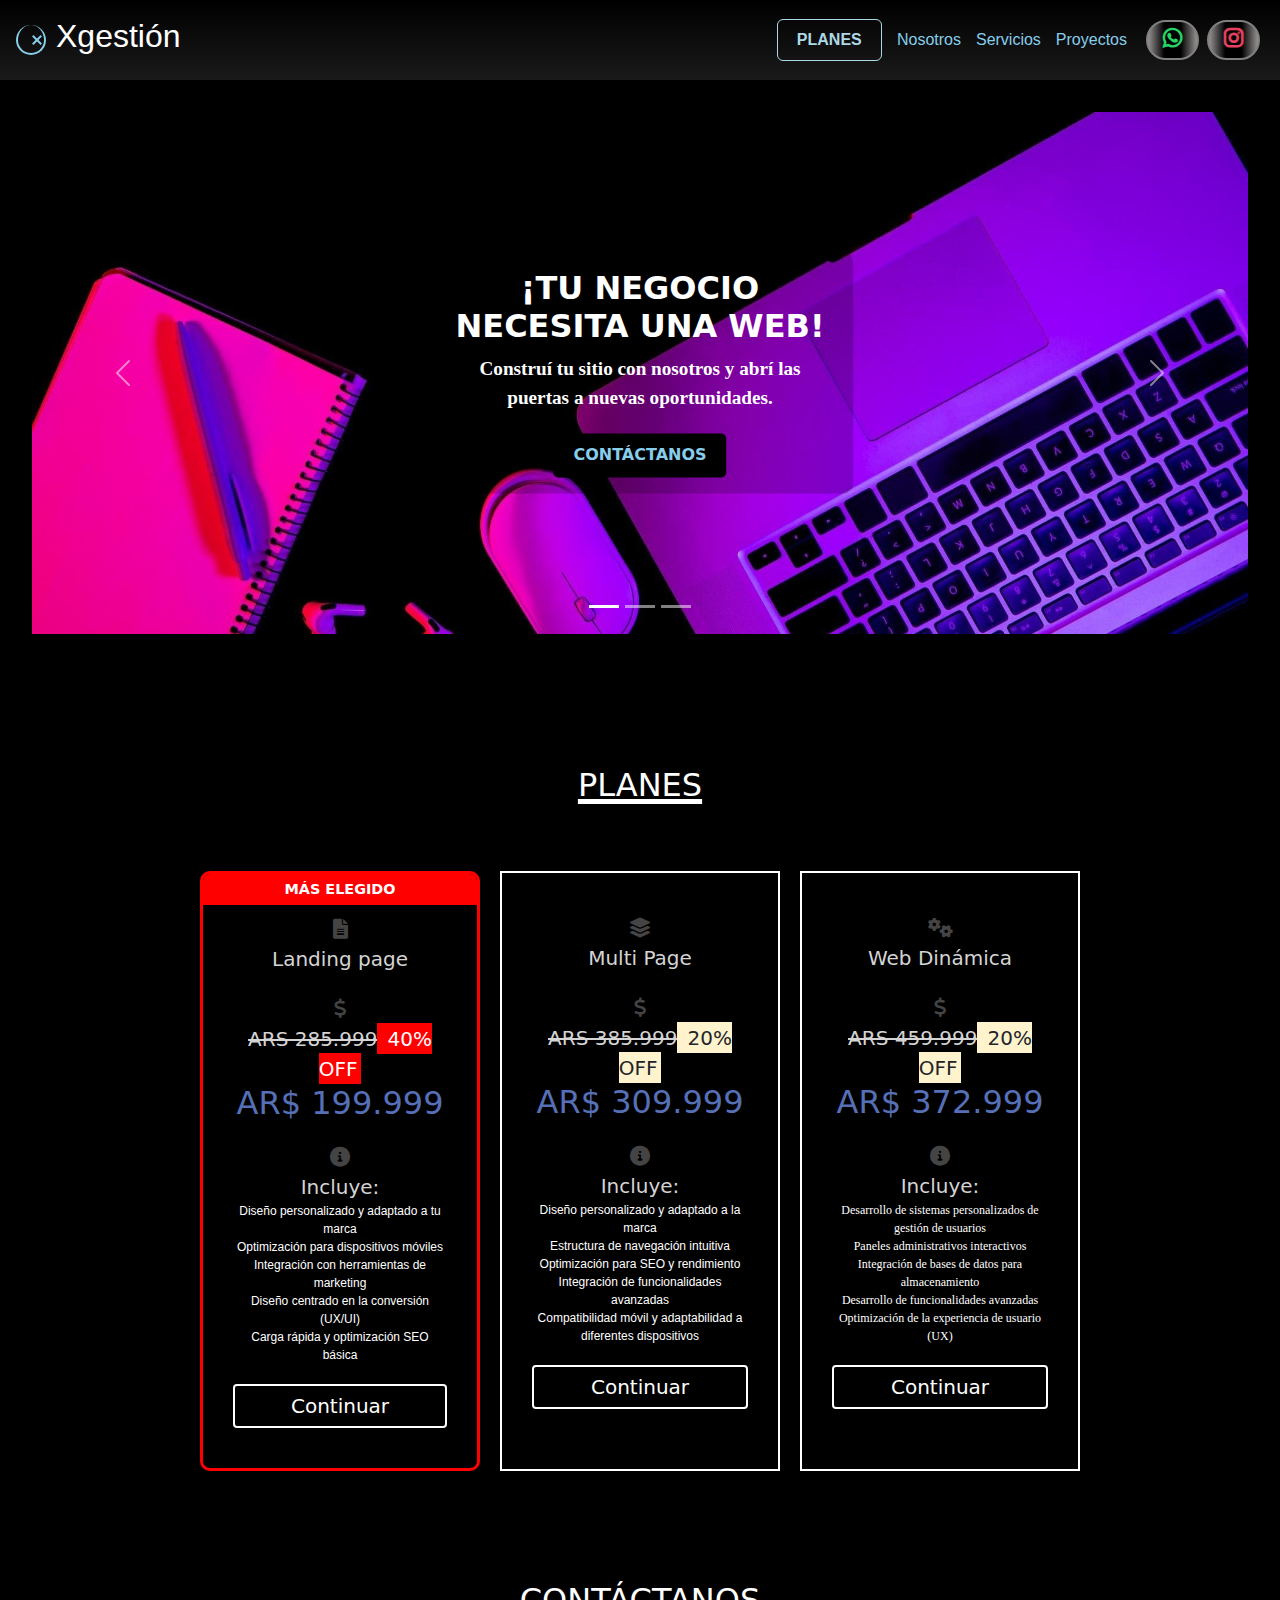
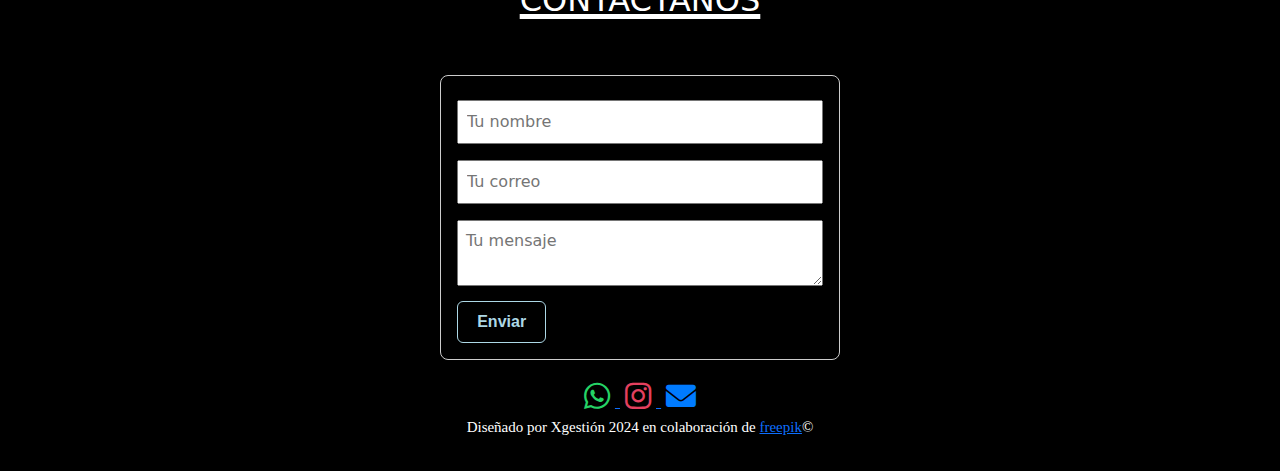
<file: index.html>
<!DOCTYPE html>
<html lang="es">

<head>
    <link rel="icon" type="image/svg+xml"
        href="data:image/svg+xml,<svg xmlns=%22http://www.w3.org/2000/svg%22 width=%22256%22 height=%22256%22 viewBox=%220 0 100 100%22><rect width=%22100%22 height=%22100%22 rx=%2220%22 fill=%22%23000000%22></rect><path fill=%22%237b7bf1%22 d=%22M15.57 19.79L27.03 42.94L38.40 19.79L47.32 19.79L31.59 49.75L47.66 80.21L38.65 80.21L27.03 56.64L15.36 80.21L6.36 80.21L22.50 49.75L6.69 19.79L15.57 19.79ZM93.64 50.12L93.64 72.70L92.31 74.36Q86.59 81.04 75.55 81.04L75.55 81.04Q65.75 81.04 60.17 74.55Q54.59 68.05 54.46 56.18L54.46 56.18L54.46 44.31Q54.46 31.61 59.55 25.28Q64.63 18.96 74.76 18.96L74.76 18.96Q83.39 18.96 88.27 23.77Q93.14 28.58 93.64 37.51L93.64 37.51L86.05 37.51Q85.59 31.86 82.91 28.69Q80.24 25.51 74.80 25.51L74.80 25.51Q68.28 25.51 65.25 29.77Q62.22 34.02 62.10 43.36L62.10 43.36L62.10 55.69Q62.10 64.82 65.58 69.69Q69.07 74.57 75.59 74.57L75.59 74.57Q81.73 74.57 84.93 71.58L84.93 71.58L86.05 70.54L86.05 56.60L75.01 56.60L75.01 50.12L93.64 50.12Z%22></path></svg>" />
    <meta charset="UTF-8">
    <meta name="viewport" content="width=device-width, initial-scale=1.0">
    <!--favicon /ícono que puede ir al lado del título en la pestaña-->
    <link rel="icon" type="image/x-icon" href="#">
    <title>Xgestión - Programadores y Expertos en Sistemas de Gestión</title>
    <link rel="stylesheet" href="https://cdn.jsdelivr.net/npm/bootstrap@5.3.2/dist/css/bootstrap.min.css">
    <link rel="stylesheet" href="https://cdn.jsdelivr.net/npm/bootstrap-icons/font/bootstrap-icons.css">

    <link rel="stylesheet" href="css/styles.css">
    <!-- Otros enlaces y configuraciones -->
    <link rel="stylesheet" href="https://cdnjs.cloudflare.com/ajax/libs/font-awesome/6.0.0-beta3/css/all.min.css">


    <!--lINK DEL SERVICIO DE EMAILJS QUE PERMITE ENVIAR EMAILS SIN NODEJS-->
    <script src="https://cdn.emailjs.com/dist/email.min.js"></script>
    <script>
        (function () {
            emailjs.init("lvYbcWVZ5HX3YVOI_"); // Reemplaza con tu User ID de EmailJS
        })();
    </script>


</head>

<body>

    <div class="wrapper">

        <header>
            <div class="logo">
                <span class="balance-icon"></span>
                <h1>Xgestión</h1>
            </div>

            <nav>
                <!-- Ícono de Menú -->
                <button class="menu-toggle" onclick="toggleMenu()">
                    <i class="bi bi-list"></i>
                </button>

                <!-- Lista de Enlaces -->
                <ul id="nav-links">
                    <a href="#exposiciones"> <button id="plan-bton" class="bton">PLANES</button></a>
                    
                    <li><a href="html/nosotros.html" target="_blank">Nosotros</a></li>
                    <li><a href="html/servicios.html" target="_blank">Servicios</a></li>
                    <li><a href="html/proyectos.html" target="_blank">Proyectos</a></li>


                    <li class="social">
                        <a href="https://api.whatsapp.com/send/?phone=5491127393676&text=Hola%2C+Equigesti%C3%B3n%21+Quisiera+obtener+m%C3%A1s+informaci%C3%B3n+sobre+sus+planes+y+servicios.&type=phone_number&app_absent=0" target="_blank">
                            <i class="fab fa-whatsapp" style="color: #25D366;"></i>
                        </a>
                        <a href="https://www.instagram.com/xgestion/" target="_blank">
                            <i class="fa-brands fa-instagram" style="color: #E4405F;"></i>
                        </a>
                    </li>

                </ul>

            </nav>
          

        </header>


        <main>

            <section>


                <!-- INICIO DEL CARRUSEL -->
                <div id="carouselExampleIndicators" class="carousel slide" data-bs-ride="carousel">

                    <!-- Indicadores (los puntitos) -->
                    <div class="carousel-indicators">
                        <button type="button" data-bs-target="#carouselExampleIndicators" data-bs-slide-to="0"
                            class="active" aria-current="true" aria-label="Slide 1"></button>
                        <button type="button" data-bs-target="#carouselExampleIndicators" data-bs-slide-to="1"
                            aria-label="Slide 2"></button>
                        <button type="button" data-bs-target="#carouselExampleIndicators" data-bs-slide-to="2"
                            aria-label="Slide 3"></button>
                    </div>

                    <!-- Slides -->
                    <div class="carousel-inner">

                        <div class="carousel-item active">
                            <img src="./img/Progra1.jpeg" class="d-block w-100" alt="Imagen 1">
                            <div class="carousel-caption d-flex flex-column align-items-center justify-content-center">
                                <h2>¡TU NEGOCIO NECESITA UNA WEB!</h2>
                                <p align="center" class="texto-carrusel">Construí tu sitio con nosotros y abrí las puertas a nuevas oportunidades.</p>
                                
                                <a href="#contact-form" class="btn btn-primary">Contáctanos</a>
                            </div>
                        </div>

                        <div class="carousel-item">
                            <img src="./img/Progra1.jpeg" class="d-block w-100" alt="Imagen 2">
                            <div class="carousel-caption d-flex flex-column align-items-center justify-content-center">
                                <h2>POTENCIA LA IMAGEN DE TU EMPRESA-MARCA</h2>
                                <p align="center" class="texto-carrusel">Obtené diseños WEB 100% personalizados y profesionales, ¡destaca del resto!</p>
                                <a href="#contact-form" class="btn btn-success">Contáctanos</a>
                            </div>
                        </div>

                        <div class="carousel-item">
                            <img src="./img/Progra1.jpeg" class="d-block w-100" alt="Imagen 3">
                            <div class="carousel-caption d-flex flex-column align-items-center justify-content-center">
                                <h2>TRANSFORMÁ TU PRESENCIA ONLINE</h2>
                                <p align="center" class="texto-carrusel">Empezá a impulsar tu éxito digital ahora.</p>

                                <a href="#contact-form" class="btn btn-warning">Contáctanos</a>
                            </div>
                        </div>

                    </div>

                    <!-- Botones de navegación -->
                    <button class="carousel-control-prev" type="button" data-bs-target="#carouselExampleIndicators"
                        data-bs-slide="prev">
                        <span class="carousel-control-prev-icon" aria-hidden="true"></span>
                        <span class="visually-hidden">Anterior</span>
                    </button>
                    <button class="carousel-control-next" type="button" data-bs-target="#carouselExampleIndicators"
                        data-bs-slide="next">
                        <span class="carousel-control-next-icon" aria-hidden="true"></span>
                        <span class="visually-hidden">Siguiente</span>
                    </button>

                </div>
                <!-- FIN DEL CARRUSEL -->


            </section>

        </main>



        <!-- sección PLANES -->
        <section id="exposiciones">
            <h2 class="titulo-seccion text-white">PLANES</h2>
            <br><br>
            <div class="contenido">
                <div class="fila">
                    <div class="col" id="landing-page">
                        <div class="etiqueta-top">MÁS ELEGIDO</div>
                        <div class="info">
                            <i class="fa-solid fa-file-alt"></i>
                            <span>Landing page</span>
                        </div>
                        <div class="info">
                            <i class="fa-solid fa-dollar-sign"></i>
                            <span><del>ARS 285.999</del><mark style="background-color: red; color:white;"> 40% OFF</mark></span>
                            <h2 class="color-precio">AR$ 199.999</h2>
                        </div>
                        <div class="info">
                            <i class="fa-solid fa-info-circle"></i>
                            <span>Incluye:</span>
                            <p class="texto-incluye">Diseño personalizado y adaptado a tu marca<br>Optimización para
                                dispositivos móviles<br>Integración con herramientas de marketing<br>Diseño centrado en
                                la conversión (UX/UI)<br>Carga rápida y optimización SEO básica
                            </p>
                        </div>
                        <button data-bs-toggle="modal" data-bs-target="#staticBackdrop" >Continuar </button>

                    </div>
                    <div class="col">
                        <div class="info">
                            <i class="fa-solid fa-layer-group"></i>
                            <span>Multi Page</span>
                        </div>
                        <div class="info">
                            <i class="fa-solid fa-dollar-sign"></i>
                            <span><del>ARS 385.999</del><mark> 20% OFF</mark></span>
                            <h2 class="color-precio">AR$ 309.999</h2>
                        </div>
                        <div class="info">
                            <i class="fa-solid fa-info-circle"></i>
                            <span>Incluye:</span>
                            <p class="texto-incluye">Diseño personalizado y adaptado a la marca<br>Estructura de
                                navegación intuitiva<br>Optimización para SEO y rendimiento<br>Integración de
                                funcionalidades avanzadas<br>Compatibilidad móvil y adaptabilidad a diferentes
                                dispositivos </p>
                        </div>
                        <button data-bs-toggle="modal" data-bs-target="#staticBackdrop2">Continuar</button>
                    </div>
                    <div class="col">
                        <div class="info">
                            <i class="fa-solid fa-cogs"></i>
                            <span>Web Dinámica</span>
                        </div>
                        <div class="info">
                            <i class="fa-solid fa-dollar-sign"></i>
                            <span><del>ARS 459.999</del><mark> 20% OFF</mark></span>
                            <h2 class="color-precio">AR$ 372.999</h2>
                        </div>
                        <div class="info">
                            <i class="fa-solid fa-info-circle"></i>
                            <span>Incluye:</span>
                            <p>Desarrollo de sistemas personalizados de gestión de usuarios<br>Paneles administrativos
                                interactivos<br>Integración de bases de datos para almacenamiento<br>Desarrollo de
                                funcionalidades avanzadas<br>Optimización de la experiencia de usuario (UX)</p>
                        </div>
                        <button data-bs-toggle="modal" data-bs-target="#staticBackdrop3">Continuar</button>
                    </div>
                </div>
            </div>
        </section>

        <!-- Modal -->
        <div class="modal fade" id="staticBackdrop" data-bs-backdrop="static" data-bs-keyboard="false" tabindex="-1"
            aria-labelledby="staticBackdropLabel" aria-hidden="true">
            <div class="modal-dialog">
                <div class="modal-content">
                    <div class="modal-header">
                        <h1 class="modal-title fs-5" id="staticBackdropLabel">Landing page</h1>
                        <button type="button" class="btn-close" data-bs-dismiss="modal" aria-label="Close"></button>
                    </div>
                    <div class="modal-body">
                        Página web diseñada específicamente para convertir visitantes en clientes potenciales o ventas.
                        A diferencia de una página web tradicional, una landing page elimina distracciones y ofrece
                        información específica para motivar al usuario a completar la acción deseada.
                        Una landing page es una herramienta esencial para maximizar la eficacia de campañas de marketing
                        online y aumentar el retorno de inversión (ROI). <br>
                        <p class="aclaracion">
                            (*) "Ofrecemos la gestión del dominio y hosting, pero su costo no está incluido en el precio
                            del plan y varía según el proveedor elegido." <br> <br>
                            (*) "Mantenimiento mensual de $19.999 ARS (no está incluido al valor del plan)"
                        </p>
                    </div>
                    <div class="modal-footer">
                        <button type="button" class="btn btn-danger" data-bs-dismiss="modal">Cerrar</button>
                        <button type="button" class="btn btn-success"
                            onclick="window.open('https://walink.co/c5f409', '_blank')">Adqurir
                        </button>
                    </div>
                </div>
            </div>
        </div>

        <div class="modal fade" id="staticBackdrop2" data-bs-backdrop="static" data-bs-keyboard="false" tabindex="-1"
            aria-labelledby="staticBackdropLabel" aria-hidden="true">
            <div class="modal-dialog">
                <div class="modal-content">
                    <div class="modal-header">
                        <h1 class="modal-title fs-5" id="staticBackdropLabel">Web multi page</h1>
                        <button type="button" class="btn-close" data-bs-dismiss="modal" aria-label="Close"></button>
                    </div>
                    <div class="modal-body">
                        A diferencia de una landing page, que está enfocada en una sola acción o mensaje, una web
                        multipágina ofrece una experiencia más completa y estructurada, ideal para negocios o proyectos
                        que necesitan mostrar información detallada.
                        Ideal para empresas, tiendas online, blogs o cualquier proyecto que requiera mostrar contenido
                        extenso o complejo. Una web multipágina ayuda a construir una presencia digital sólida y
                        profesional.
                        <p class="aclaracion">
                            (*) "Ofrecemos la gestión del dominio y hosting, pero su costo no está incluido en el precio
                            del plan y varía según el proveedor elegido." <br> <br>
                            (*) "Mantenimiento mensual de $19.999 ARS (no está incluido al valor del plan)"
                        </p>

                    </div>
                    <div class="modal-footer">
                        <button type="button" class="btn btn-danger" data-bs-dismiss="modal">Cerrar</button>
                        <button type="button" class="btn btn-success"
                            onclick="window.open('https://walink.co/1fea50', '_blank')">Adqurir
                        </button>
                    </div>
                </div>
            </div>
        </div>
        <div class="modal fade" id="staticBackdrop3" data-bs-backdrop="static" data-bs-keyboard="false" tabindex="-1"
            aria-labelledby="staticBackdropLabel" aria-hidden="true">
            <div class="modal-dialog">
                <div class="modal-content">
                    <div class="modal-header">
                        <h1 class="modal-title fs-5" id="staticBackdropLabel">App Web</h1>
                        <button type="button" class="btn-close" data-bs-dismiss="modal" aria-label="Close"></button>
                    </div>
                    <div class="modal-body">
                        Combina la estructura tradicional de un sitio web multipágina con funcionalidades interactivas
                        propias de una aplicación. Esta combinación permite ofrecer una experiencia de usuario avanzada,
                        integrando contenido estático con procesos dinámicos y funcionalidades específicas.
                        Incorpora funciones avanzadas (sistemas de gestión de usuarios, paneles administrativos, etc.).
                        Permite el almacenamiento y recuperación de datos en tiempo real, como en una aplicación.
                        Ofrece lo mejor de ambos mundos: la amplitud informativa de un sitio web tradicional y la
                        interactividad avanzada de una aplicación.
                        <p class="aclaracion">
                            (*) "Ofrecemos la gestión del dominio y hosting, pero su costo no está incluido en el precio
                            del plan y varía según el proveedor elegido." <br> <br>
                            (*) "Mantenimiento mensual de $29.999 ARS (no está incluido al valor del plan)"
                        </p>
                    </div>
                    <div class="modal-footer">
                        <button type="button" class="btn btn-danger" data-bs-dismiss="modal">Cerrar</button>
                        <button type="button" class="btn btn-success"
                            onclick="window.open('https://walink.co/9e18d4', '_blank')">Adqurir
                        </button>
                    </div>
                </div>
            </div>
        </div>


        <h2 class="titulo-seccion text-white">CONTÁCTANOS</h2>
        <br><br>

        <form id="contact-form">
            <input type="text" name="name" placeholder="Tu nombre" required />
            <input type="email" name="email" placeholder="Tu correo" required />
            <textarea name="message" placeholder="Tu mensaje" required></textarea>
            <button type="submit" id="plan-bton" class="bton">Enviar</button>
           
        </form>




        <footer>
            <div class="iconos-redes">
                <!-- Ícono de WhatsApp -->
                <a href="https://api.whatsapp.com/send/?phone=5491127393676&text=Hola%2C+Equigesti%C3%B3n%21+Quisiera+obtener+m%C3%A1s+informaci%C3%B3n+sobre+sus+planes+y+servicios.&type=phone_number&app_absent=0"
                    target="_blank">
                    <i class="fab fa-whatsapp" style="font-size: 30px; color: #25D366;margin:5px;"></i>
                </a>

                <!-- Ícono de Instagram -->
                <a href="https://www.instagram.com/xgestion/" target="_blank">
                    <i class="fab fa-instagram" style="font-size: 30px; color: #E4405F; margin:5px;"></i>
                </a>

                <!-- Ícono de Email -->
                <a href="mailto:xgestionprogramacion@gmail.com">
                    <i class="fas fa-envelope" style="font-size: 30px; color: #007BFF;margin:5px;"></i>
                </a>
            </div>
            <p class="derechos-de-autor">Diseñado por Xgestión 2024 en colaboración de <a
                    href="https://www.freepik.es/">freepik</a>&#169;</p>
        </footer>
    </div>


    <script src="	https://cdn.jsdelivr.net/npm/bootstrap@5.3.2/dist/js/bootstrap.bundle.min.js"></script>
    <script src="js/scripts.js"></script>
</body>

</html>
</file>
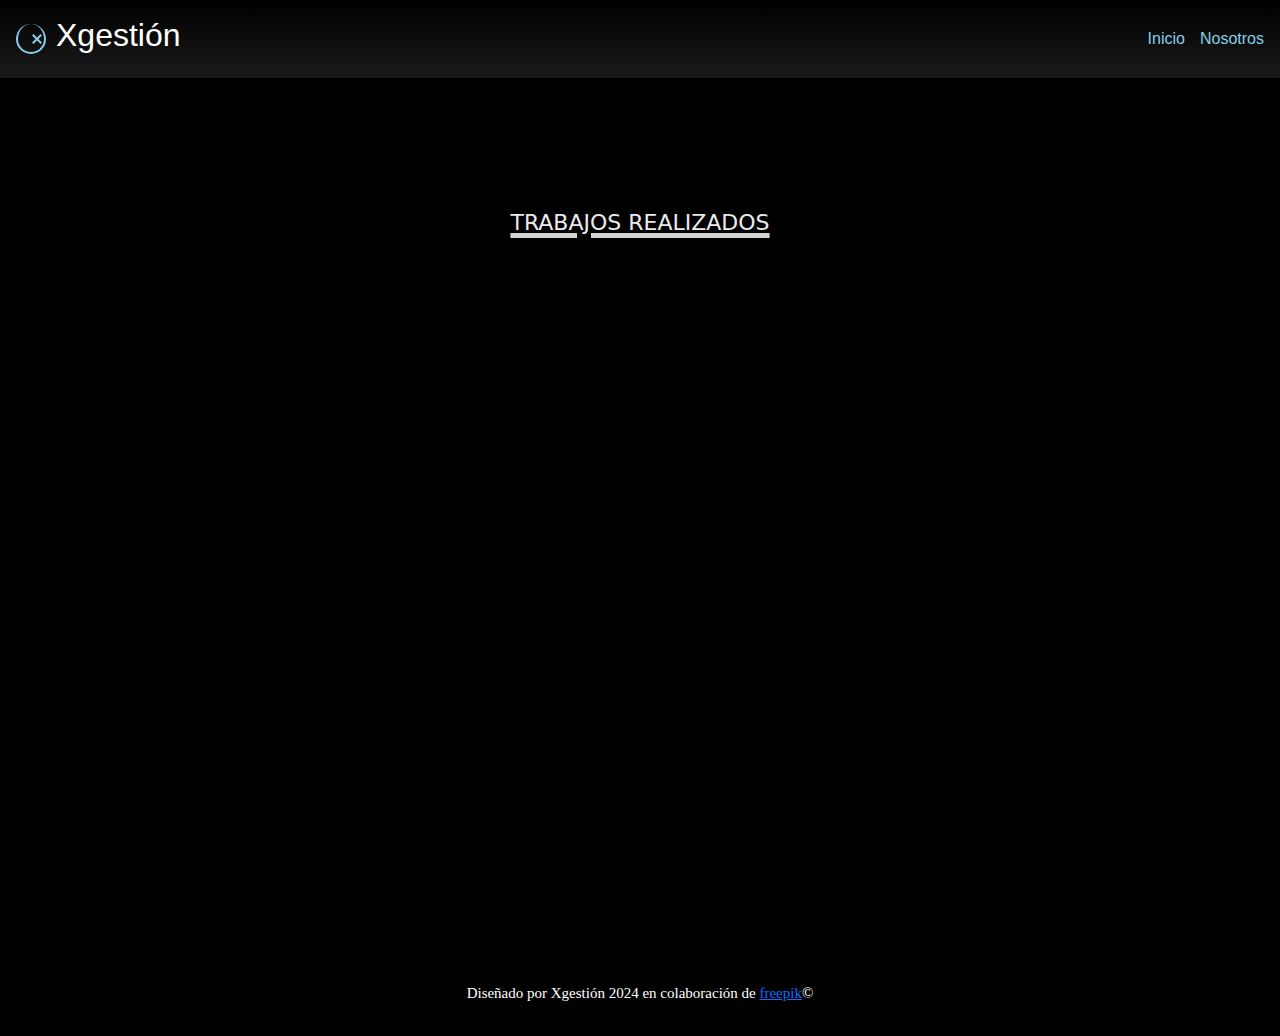
<file: html/proyectos.html>
<!DOCTYPE html>
<html lang="es">

<head>
    <link rel="icon" type="image/svg+xml" href="data:image/svg+xml,<svg xmlns=%22http://www.w3.org/2000/svg%22 width=%22256%22 height=%22256%22 viewBox=%220 0 100 100%22><rect width=%22100%22 height=%22100%22 rx=%2220%22 fill=%22%23000000%22></rect><path fill=%22%237b7bf1%22 d=%22M15.57 19.79L27.03 42.94L38.40 19.79L47.32 19.79L31.59 49.75L47.66 80.21L38.65 80.21L27.03 56.64L15.36 80.21L6.36 80.21L22.50 49.75L6.69 19.79L15.57 19.79ZM93.64 50.12L93.64 72.70L92.31 74.36Q86.59 81.04 75.55 81.04L75.55 81.04Q65.75 81.04 60.17 74.55Q54.59 68.05 54.46 56.18L54.46 56.18L54.46 44.31Q54.46 31.61 59.55 25.28Q64.63 18.96 74.76 18.96L74.76 18.96Q83.39 18.96 88.27 23.77Q93.14 28.58 93.64 37.51L93.64 37.51L86.05 37.51Q85.59 31.86 82.91 28.69Q80.24 25.51 74.80 25.51L74.80 25.51Q68.28 25.51 65.25 29.77Q62.22 34.02 62.10 43.36L62.10 43.36L62.10 55.69Q62.10 64.82 65.58 69.69Q69.07 74.57 75.59 74.57L75.59 74.57Q81.73 74.57 84.93 71.58L84.93 71.58L86.05 70.54L86.05 56.60L75.01 56.60L75.01 50.12L93.64 50.12Z%22></path></svg>" />
    <meta charset="UTF-8">
    <meta name="viewport" content="width=device-width, initial-scale=1.0">
    <!--favicon /ícono que puede ir al lado del título en la pestaña-->
    <link rel="icon" type="image/x-icon" href="#">
    <title>Xgestión - Programadores y Expertos en Sistemas de Gestión</title>
    <link rel="stylesheet" href="https://cdn.jsdelivr.net/npm/bootstrap@5.3.2/dist/css/bootstrap.min.css">
    <link rel="stylesheet" href="https://cdn.jsdelivr.net/npm/bootstrap-icons/font/bootstrap-icons.css">
    <link rel="stylesheet" href="https://cdnjs.cloudflare.com/ajax/libs/font-awesome/6.0.0-beta3/css/all.min.css">

    <!-- Otros enlaces CSS -->
    <link href="https://cdn.jsdelivr.net/npm/bootstrap-icons/font/bootstrap-icons.css" rel="stylesheet">


    <link rel="stylesheet" href="../css/styles.css">
</head>

<body>

    <div class="wrapper">

        <header>
            <div class="logo">
              <span class="balance-icon"></span>
              <h1>Xgestión</h1>
            </div>
      
            <nav>
                <!-- Ícono de Menú -->
                <button class="menu-toggle" onclick="toggleMenu()">
                  <i class="bi bi-list"></i>
              </button>
              <ul id="nav-links">
                <li><a href="../index.html">Inicio</a></li>
                <li><a href="nosotros.html">Nosotros</a></li>
              </ul>
            </nav>
      
          </header>

        <main>


            <!-- SECCION PORTAFOLIO -->
            <section id="portfolio">
                <h3 class="titulo-seccion">Trabajos realizados</h3>
                <div class="fila">
                    <div class="proyecto">
                        <div class="overlay"></div>
                        
                        <video autoplay muted loop>
                            <source src="https://res.cloudinary.com/dc7o1ciu4/video/upload/q_auto,f_auto,fps_15/v1740285157/Estudio_juridico_adegjy.mp4" type="video/mp4">
                        </video>
                        
                            
                        
                        
                        <div class="info">
                            <h4 class="titulo-descripcion">Descripcion Proyecto</h4>
                            <p class="with-icon">Estudio juridico Sitio Web
                                <a href="../img/Estudio juridico.mp4" target="_blank"><i class="bi bi-play-circle"></i>
                                </a>
                            </p>
                        </div>
                    </div>
                    <div class="proyecto">
                        <div class="overlay"></div>
                        <video autoplay muted loop>
                            <source src="https://res.cloudinary.com/dc7o1ciu4/video/upload/q_auto,f_auto,fps_15/v1740285028/Cervecer%C3%ADa_dci2k3.mp4" type="video/mp4">
                            
                        </video>
                        <div class="info">
                            <h4 class="titulo-descripcion">Descripcion Proyecto</h4>
                            <p class="with-icon">TP cervecería / Python
                                <a href="../img/Cervecería.mp4" target="_blank"><i class="bi bi-play-circle"></i>
                                </a>
                            </p>
                        </div>
                    </div>
                    <div class="proyecto">
                        <div class="overlay"></div>
                        <video autoplay muted loop>
                            <source src="https://res.cloudinary.com/dc7o1ciu4/video/upload/q_auto,f_auto,fps_15/v1740285297/peluqueria_mxv2jz.mp4" type="video/mp4">
                            
                        </video>
                        <div class="info">
                            <h4 class="titulo-descripcion">Descripcion Proyecto</h4>
                            <p class="with-icon">TP peluqueria / Python
                                <a href="../img/peluqueria.mp4" target="_blank"><i class="bi bi-play-circle"></i>
                                </a>
                            </p>
                        </div>
                    </div>
                </div>
                <div class="fila">
                    <div class="proyecto">
                        <div class="overlay"></div>
                        <video autoplay muted loop>
                            <source src="https://res.cloudinary.com/dc7o1ciu4/video/upload/q_auto,f_auto,fps_15/v1740285437/Tienda_de_Relojes_ab5pry.mp4" type="video/mp4">
                            
                        </video>

                        <div class="info">
                            <h4 class="titulo-descripcion">Descripcion Proyecto</h4>
                            <p class="with-icon">Carrito de compras / Js
                                <a href="../img/Tienda de Relojes.mp4" target="_blank">
                                    <i class="bi bi-play-circle"></i>
                                </a>
                            </p>

                        </div>
                    </div>
                    <div class="proyecto">
                        <div class="overlay"></div>
                        <video autoplay muted loop>
                            <source src="https://res.cloudinary.com/dc7o1ciu4/video/upload/q_auto,f_auto,fps_15/v1740284961/Administrador_ibx9lh.mp4" type="video/mp4">
                            
                        </video>

                        <div class="info">
                            <h4 class="titulo-descripcion">Descripcion Proyecto</h4>
                            <p class="with-icon">Administrador /Node Js
                                <a href="../img/Administrador.mp4" target="_blank"><i class="bi bi-play-circle"></i>
                                </a>
                            </p>
                        </div>
                    </div>
                    <div class="proyecto">
                        <div class="overlay"></div>
                        <video autoplay muted loop>
                            <source src="https://res.cloudinary.com/dc7o1ciu4/video/upload/q_auto,f_auto,fps_15/v1740285377/tareas_g6qlft.mp4" type="video/mp4">
                            
                        </video>
                        <div class="info">
                            <h4 class="titulo-descripcion">Descripcion Proyecto</h4>
                            <p class="with-icon">Tareas / React Js
                                <a href="../img/tareas.mp4" target="_blank"><i class="bi bi-play-circle"></i>
                                </a>
                            </p>
                        </div>
                    </div>
                </div>
                <div class="fila">
                    <div class="proyecto">
                        <div class="overlay"></div>
                        <video autoplay muted loop>
                            <source src="https://res.cloudinary.com/dc7o1ciu4/video/upload/q_auto,f_auto,fps_15/v1740285681/video_carrusel_m5spv0.mp4" type="video/mp4">
                            
                        </video>
                        <div class="info">
                            <h4 class="titulo-descripcion">Descripcion Proyecto</h4>
                            <p class="with-icon">Carrusel de videos
                                <a href="../img/video_carrusel.mp4" target="_blank"><i class="bi bi-play-circle"></i>
                                </a>
                            </p>
                        </div>
                    </div>
                    <div class="proyecto">
                        <div class="overlay"></div>
                        <video autoplay muted loop>
                            <source src="https://res.cloudinary.com/dc7o1ciu4/video/upload/q_auto,f_auto,fps_15/v1740285055/Efecto_Scrolling_ojvcy5.mp4" type="video/mp4">
                            
                        </video>
                        <div class="info">
                            <h4 class="titulo-descripcion">Descripcion Proyecto</h4>
                            <p class="with-icon">Efecto Scrolling
                                <a href="../img/Efecto Scrolling.mp4" target="_blank"><i class="bi bi-play-circle"></i>
                                </a>
                            </p>
                        </div>
                    </div>
                    <div class="proyecto">
                        <div class="overlay"></div>
                        <video autoplay muted loop>
                            <source src="https://res.cloudinary.com/dc7o1ciu4/video/upload/q_auto,f_auto,fps_15/v1740285243/Página_card_sp00qv.mp4" type="video/mp4">
                            
                        </video>
                        <div class="info">
                            <h4 class="titulo-descripcion">Descripcion Proyecto</h4>
                            <p class="with-icon">Botón modo oscuro
                                <a href="../img/Página card.mp4" target="_blank"><i class="bi bi-play-circle"></i>
                                </a>
                            </p>
                        </div>
                    </div>
                </div>



            </section>



        </main>

        <footer>
            <p class="derechos-de-autor">Diseñado por Xgestión 2024 en colaboración de <a
                    href="https://www.freepik.es/">freepik</a>&#169;</p>

        </footer>
    </div>


    <script src="	https://cdn.jsdelivr.net/npm/bootstrap@5.3.2/dist/js/bootstrap.bundle.min.js"></script>
    <script src="../js/scripts.js"></script>
</body>

</html>
</file>
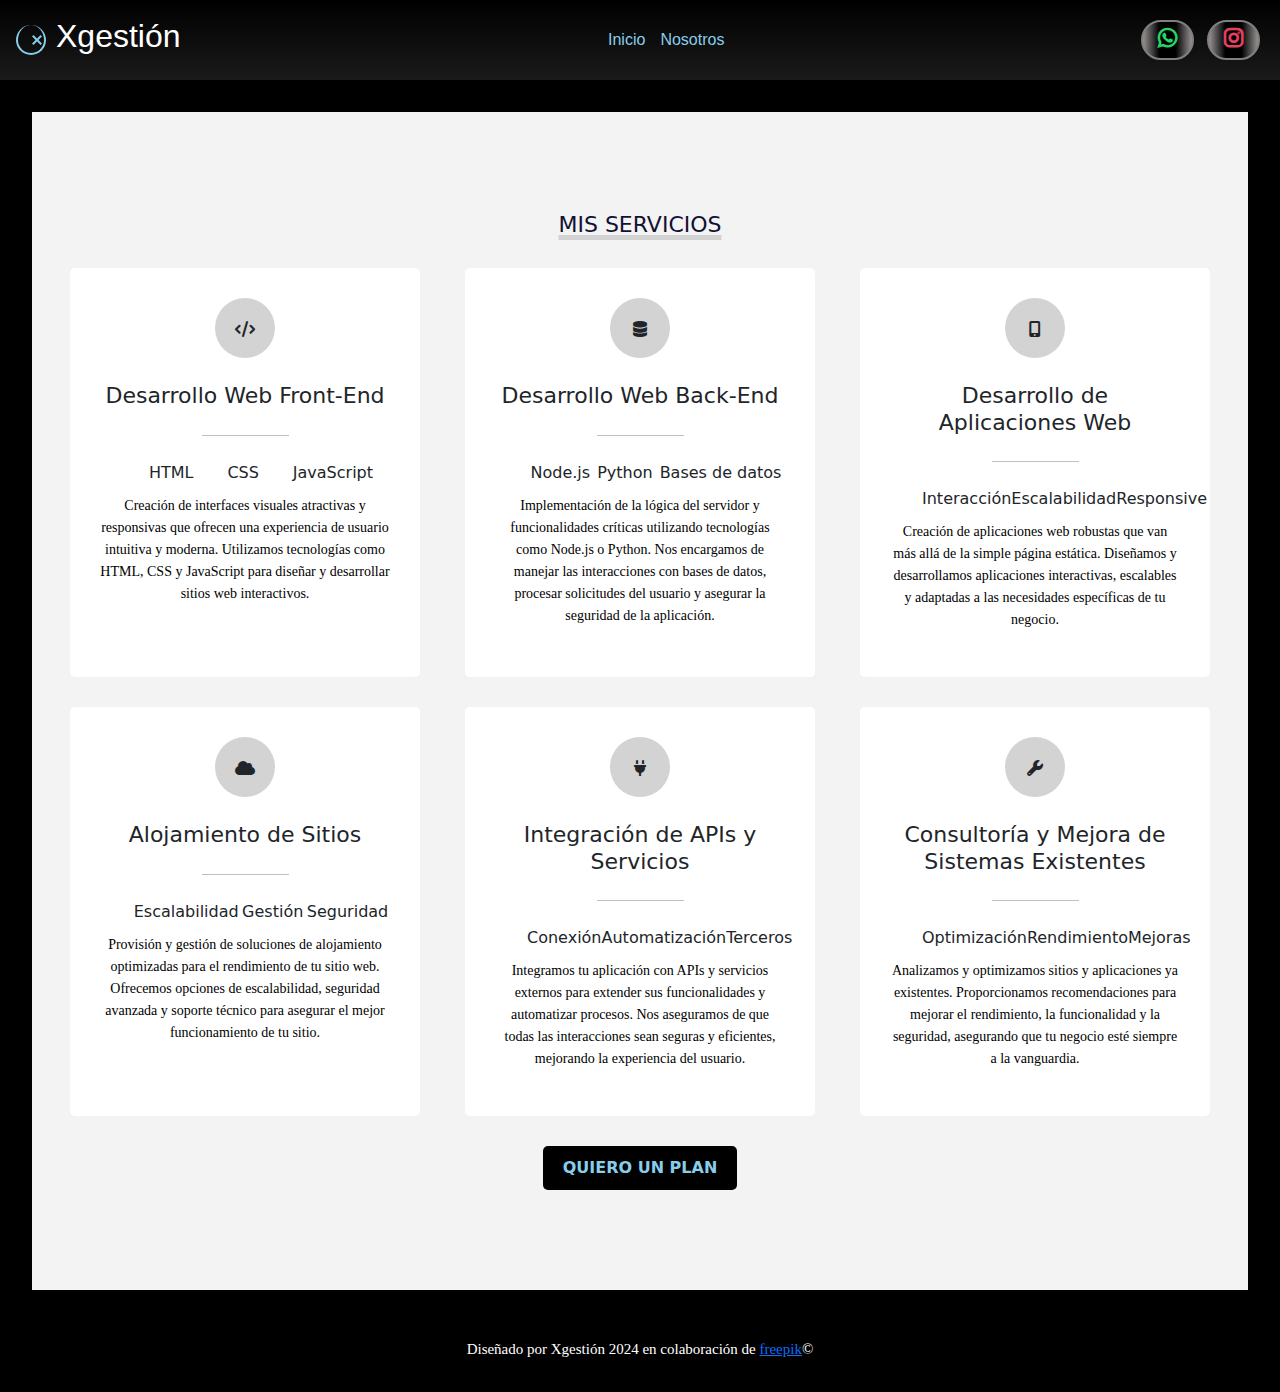
<file: html/servicios.html>
<!DOCTYPE html>
<html lang="es">

<head>
    <link rel="icon" type="image/svg+xml"
        href="data:image/svg+xml,<svg xmlns=%22http://www.w3.org/2000/svg%22 width=%22256%22 height=%22256%22 viewBox=%220 0 100 100%22><rect width=%22100%22 height=%22100%22 rx=%2220%22 fill=%22%23000000%22></rect><path fill=%22%237b7bf1%22 d=%22M15.57 19.79L27.03 42.94L38.40 19.79L47.32 19.79L31.59 49.75L47.66 80.21L38.65 80.21L27.03 56.64L15.36 80.21L6.36 80.21L22.50 49.75L6.69 19.79L15.57 19.79ZM93.64 50.12L93.64 72.70L92.31 74.36Q86.59 81.04 75.55 81.04L75.55 81.04Q65.75 81.04 60.17 74.55Q54.59 68.05 54.46 56.18L54.46 56.18L54.46 44.31Q54.46 31.61 59.55 25.28Q64.63 18.96 74.76 18.96L74.76 18.96Q83.39 18.96 88.27 23.77Q93.14 28.58 93.64 37.51L93.64 37.51L86.05 37.51Q85.59 31.86 82.91 28.69Q80.24 25.51 74.80 25.51L74.80 25.51Q68.28 25.51 65.25 29.77Q62.22 34.02 62.10 43.36L62.10 43.36L62.10 55.69Q62.10 64.82 65.58 69.69Q69.07 74.57 75.59 74.57L75.59 74.57Q81.73 74.57 84.93 71.58L84.93 71.58L86.05 70.54L86.05 56.60L75.01 56.60L75.01 50.12L93.64 50.12Z%22></path></svg>" />
    <meta charset="UTF-8">
    <meta name="viewport" content="width=device-width, initial-scale=1.0">
    <!--favicon /ícono que puede ir al lado del título en la pestaña-->
    <link rel="icon" type="image/x-icon" href="#">
    <title>Xgestión - Programadores y Expertos en Sistemas de Gestión</title>
    <link rel="stylesheet" href="https://cdn.jsdelivr.net/npm/bootstrap@5.3.2/dist/css/bootstrap.min.css">
    <link rel="stylesheet" href="https://cdn.jsdelivr.net/npm/bootstrap-icons/font/bootstrap-icons.css">
    <link rel="stylesheet" href="https://cdnjs.cloudflare.com/ajax/libs/font-awesome/6.0.0-beta3/css/all.min.css">

    <!-- Otros enlaces CSS -->
    <link href="https://cdn.jsdelivr.net/npm/bootstrap-icons/font/bootstrap-icons.css" rel="stylesheet">


    <link rel="stylesheet" href="../css/styles.css">
</head>

<body>

    <div class="wrapper">

        <header>
            <div class="logo">
                <span class="balance-icon"></span>
                <h1>Xgestión</h1>
            </div>

            <nav>
                <!-- Ícono de Menú -->
                <button class="menu-toggle" onclick="toggleMenu()">
                    <i class="bi bi-list"></i>
                </button>
                <ul id="nav-links">
                    <li><a href="../index.html">Inicio</a></li>
                    <li><a href="nosotros.html">Nosotros</a></li>
                </ul>
            </nav>
            <div class="social">
                <a href="https://api.whatsapp.com/send/?phone=5491127393676&text=Hola%2C+Equigesti%C3%B3n%21+Quisiera+obtener+m%C3%A1s+informaci%C3%B3n+sobre+sus+planes+y+servicios.&type=phone_number&app_absent=0"><i class="fab fa-whatsapp" style="color: #25D366;"></i></a>
                <a href="https://www.instagram.com/xgestion/"><i class="fa-brands fa-instagram"  style="color: #E4405F;"></i></a>
            </div>

        </header>

        <main>


 <!-- SECCION S E R V I C I O S -->
 <section id="servicios">
    <h3 class="titulo-seccion">MIS SERVICIOS</h3>
    <div class="fila">
        <div class="servicio">
            <span class="icono"> <i class="fa-solid fa-code"></i></span>
            <h4>Desarrollo Web Front-End</h4>
            <hr>
            <ul class="servicios-tag">
                <li>HTML</li>
                <li>CSS</li>
                <li>JavaScript</li>
            </ul>
            <p>Creación de interfaces visuales atractivas y responsivas que ofrecen una experiencia de usuario
                intuitiva y moderna. Utilizamos tecnologías como HTML, CSS y JavaScript para diseñar y
                desarrollar sitios web interactivos.
            </p>
        </div>
        <div class="servicio">
            <span class="icono"><i class="fa-solid fa-database"></i></span>

            <h4>Desarrollo Web Back-End</h4>
            <hr>
            <ul class="servicios-tag">
                <li>Node.js</li>
                <li>Python</li>
                <li>Bases de datos</li>
            </ul>
            <p>Implementación de la lógica del servidor y funcionalidades críticas utilizando tecnologías como
                Node.js o Python. Nos encargamos de manejar las interacciones con bases de datos, procesar
                solicitudes del usuario y asegurar la seguridad de la aplicación.</p>
        </div>
        <div class="servicio">
            <span class="icono"><i class="fa-solid fa-mobile-alt"></i></span>
            <h4>Desarrollo de Aplicaciones Web</h4>
            <hr>
            <ul class="servicios-tag">
                <li>Interacción</li>
                <li>Escalabilidad</li>
                <li>Responsive</li>
            </ul>
            <p>Creación de aplicaciones web robustas que van más allá de la simple página estática. Diseñamos y
                desarrollamos aplicaciones interactivas, escalables y adaptadas a las necesidades específicas de
                tu negocio.</p>
        </div>
    </div>
    <div class="fila">
        <div class="servicio">
            <span class="icono"><i class="fa-solid fa-cloud"></i></span>
            <h4>Alojamiento de Sitios</h4>
            <hr>
            <ul class="servicios-tag">
                <li>Escalabilidad</li>
                <li>Gestión</li>
                <li>Seguridad</li>
            </ul>
            <p>Provisión y gestión de soluciones de alojamiento optimizadas para el rendimiento de tu sitio web.
                Ofrecemos opciones de escalabilidad, seguridad avanzada y soporte técnico para asegurar el mejor
                funcionamiento de tu sitio.</p>
        </div>
        <div class="servicio">
            <span class="icono"><i class="fa-solid fa-plug"></i></span>

            <h4> Integración de APIs y Servicios</h4>
            <hr>
            <ul class="servicios-tag">
                <li>Conexión</li>
                <li>Automatización</li>
                <li>Terceros</li>
            </ul>
            <p> Integramos tu aplicación con APIs y servicios externos para extender sus funcionalidades y
                automatizar procesos. Nos aseguramos de que todas las interacciones sean seguras y eficientes,
                mejorando la experiencia del usuario.</p>
        </div>
        <div class="servicio">
            <span class="icono"><i class="fa-solid fa-wrench"></i></span>
            <h4>Consultoría y Mejora de Sistemas Existentes</h4>
            <hr>
            <ul class="servicios-tag">
                <li>Optimización</li>
                <li>Rendimiento</li>
                <li>Mejoras</li>
            </ul>
            <p>Analizamos y optimizamos sitios y aplicaciones ya existentes. Proporcionamos recomendaciones para
                mejorar el rendimiento, la funcionalidad y la seguridad, asegurando que tu negocio esté siempre
                a la vanguardia.</p>
        </div>
    </div>

    <div class="boton-planes">
        <a href="#exposiciones" class="btn btn-primary">Quiero un plan</a>
    </div>

</section>



        </main>

        <footer>
            <p class="derechos-de-autor">Diseñado por Xgestión 2024 en colaboración de <a
                    href="https://www.freepik.es/">freepik</a>&#169;</p>

        </footer>
    </div>


    <script src="	https://cdn.jsdelivr.net/npm/bootstrap@5.3.2/dist/js/bootstrap.bundle.min.js"></script>
    <script src="../js/scripts.js"></script>
</body>

</html>
</file>
<file: css/styles.css>
/*general*/
body,
html {
    margin: 0;
    padding: 0;
    height: 100%;
    box-sizing: border-box;
    background-color: #000;
    /* Fondo negro */
}

.wrapper {
    display: flex;
    flex-direction: column;
    min-height: 100vh;
    background-color: #000;
    /* Fondo negro */
}

/* Encabezado */
header {
    background: linear-gradient(to bottom, #000000, #1a1a1a);
    color: white;
    padding: 1rem;
    display: flex;
    justify-content: space-between;
    align-items: center;
    position: relative;
    /* Asegura que los elementos se posicionen dentro del header */
}

.color-planes {
    color: red;
}

/* Logo */
.logo {
    display: flex;
    align-items: center;
}

.logo h1 {
    font-family: 'Segoe UI', Tahoma, Geneva, Verdana, sans-serif;
    font-size: 2rem;
}

/* Icono del logo */
.balance-icon {
    width: 30px;
    height: 30px;
    border: 2px solid #87CEEB;
    border-top: none;
    border-radius: 50%;
    position: relative;
    margin-right: 10px;
    animation: girar 5s linear infinite;
}

/*Animacion del logo */
@keyframes girar {
    from {
        transform: rotate(0deg);
    }

    to {
        transform: rotate(360deg);
    }
}

/* X dentro del círculo */
.balance-icon::before,
.balance-icon::after {
    content: '';
    position: absolute;
    width: 12px;
    height: 2px;
    background-color: #87CEEB;
    top: 50%;
    left: 50%;
    transform: translate(-50%, -50%);
}

.balance-icon::before {
    transform: rotate(45deg);
}

.balance-icon::after {
    transform: rotate(-45deg);
}


/* Menu*/

nav {
    display: flex;
    align-items: center;
}

/* Botón del menú hamburguesa */
.menu-toggle {
    display: none;
    /* Oculto por defecto en escritorio */
    background: none;
    border: none;
    color: #87CEEB;
    font-size: 2rem;
    cursor: pointer;
    position: absolute;
    right: 20px;
    top: 50%;
    transform: translateY(-50%);
}

/* Lista de enlaces */
nav ul {
    display: flex;
    list-style: none;
    padding: 0;
    margin: 0;
    align-items: center;
    /* Centra los elementos verticalmente */
}


nav ul li {
    display: inline-flex;
    align-items: center;
    /* Asegura que el contenido de los li esté alineado verticalmente */
    margin-left: 15px;
}

/* Enlaces del menú */
nav ul li a {
    font-family: 'Segoe UI', Tahoma, Geneva, Verdana, sans-serif;
    font-size: 1rem;
    color: #87CEEB;
    text-decoration: none;
    transition: color 0.3s;
    display: inline-block;
    /* Para que el botón y los enlaces se comporten de manera similar */
}

nav ul li a:hover {
    color: white;
}

.bton {
    --color: lightblue;
    --color2: black;
    padding: 0.5em 1.2em;
    /* Reduce el padding para hacerlo más pequeño */
    background-color: transparent;
    border-radius: 6px;
    border: .3px solid var(--color);
    transition: .5s;
    position: relative;
    overflow: hidden;
    cursor: pointer;
    z-index: 1;
    font-size: 1rem;
    /* Reducimos el tamaño de la fuente */
    font-family: 'Segoe UI', Tahoma, Geneva, Verdana, sans-serif;
    color: var(--color);
    font-weight: bold;
}

.bton::after,
.bton::before {
    content: '';
    display: block;
    height: 100%;
    width: 100%;
    transform: skew(90deg) translate(-50%, -50%);
    position: absolute;
    inset: 50%;
    left: 25%;
    z-index: -1;
    transition: .5s ease-out;
    background-color: var(--color);
}

.bton::before {
    top: -50%;
    left: -25%;
    transform: skew(90deg) rotate(180deg) translate(-50%, -50%);
}

.bton:hover::before {
    transform: skew(45deg) rotate(180deg) translate(-50%, -50%);
}

.bton:hover::after {
    transform: skew(45deg) translate(-50%, -50%);
}

.bton:hover {
    color: var(--color2);
}

.bton:active {
    filter: brightness(.7);
    transform: scale(.98);
}

main {
    padding: 2rem;
    background-color: #000;
    /* Fondo negro */
}

p {
    color: white;
    font-family: 'Times New Roman', Times, serif;
    font-size: 1.5rem;
}


footer {
    background-color: #000;
    /* Negro */
    color: white;
    text-align: center;
    padding: 1rem;
}

/* Parte ex carrousel inicio */

.carousel-caption {
    position: absolute;
    top: 50%;
    left: 50%;
    transform: translate(-50%, -50%);
    text-align: center;
    color: #ffffff;
    background: rgba(0, 0, 0, 0.2);
    /* Más opacidad para mejorar el contraste */
    padding: 20px;
    border-radius: 10px;
    max-width: 80%;
    display: flex;
    flex-direction: column;
    align-items: center;
    justify-content: center;
}

.carousel-caption h2 {
    font-size: 2rem;
    font-weight: bold;
    margin-bottom: 10px;
}

.carousel-caption p {
    font-size: 1.2rem;
    margin-bottom: 20px;
}

.carousel-caption .btn {
    background-color: #000;
    color: #87CEEB;
    /* Letras celestes */
    padding: 10px 20px;
    text-transform: uppercase;
    font-weight: bold;
    border: none;
    border-radius: 5px;
}

.carousel-caption .btn:hover {
    background-color: #87CEEB;
    /* Fondo celeste al pasar el cursor */
    color: black;
    /* Letras blancas al pasar el cursor */
}


/*servicios*/


#servicios {
    padding: 100px 15px;
    text-align: center;
    background-color: #f3f3f3;
}

#servicios .titulo-seccion {
    text-align: center;
    font-size: 22px;
    text-transform: uppercase;
    color: #111135;
    text-decoration: underline;
    text-decoration-color: #d3d3d3;
    text-decoration-thickness: 5px;
}

#servicios .fila {
    display: flex;
    justify-content: space-between;
    max-width: 1150px;
    margin: 30px auto;
}

#servicios .fila .servicio {
    max-width: 350px;
    background-color: #fff;
    padding: 30px;
    margin: 0 5px;
    border-radius: 5px;
    transition: .5s;
}

#servicios .fila .servicio:hover {
    box-shadow: 5px 5px 10px #565656, -5px -5px 10px #8a8a8a;
}

#servicios .fila .servicio .icono {
    display: inline-block;
    width: 60px;
    height: 60px;
    border-radius: 50%;
    background-color: #d3d3d3;
    padding: 20px;
    margin-bottom: 25px;
}

#servicios .fila .servicio h4 {
    font-size: 22px;
    margin-bottom: 25px;
}

#servicios .fila .servicio hr {
    width: 30%;
    margin: auto;
    color: #000;
    margin-bottom: 25px;
}

#servicios .fila .servicio ul {
    list-style: none;
    display: flex;
    justify-content: space-around;
    margin-bottom: 10px;
}

#servicios .fila .servicio p {
    font-size: 14px;
    line-height: 22px;
    color: black;
}


.boton-planes .btn {
    background-color: #000;
    color: #87CEEB;
    /* Letras celestes */
    padding: 10px 20px;
    text-transform: uppercase;
    font-weight: bold;
    border: none;
    border-radius: 5px;
}

.boton-planes .btn:hover {
    background-color: #87CEEB;
    /* Fondo celeste al pasar el cursor */
    color: black;
    /* Letras blancas al pasar el cursor */
}



/* Planes */
#exposiciones {
    background-color: #000;
    padding: 100px 0;
}

.titulo-seccion {
    text-align: center;
    text-decoration: underline;
    text-decoration-thickness: 5px;
}

#exposiciones .fila {
    display: flex;
    justify-content: center;
}

#exposiciones .fila .col {
    max-width: 280px;
    border: 2px solid #fff;
    padding: 40px 30px;
    text-align: center;
    transition: .4s;
    margin: 10px;
}


#exposiciones #landing-page {

    border: 3px solid red;
    border: 3px solid red;
    position: relative;
    border-radius: 10px;
    overflow: hidden;

}

.etiqueta-top {
    background-color: red;
    color: white;
    text-align: center;
    font-weight: bold;
    padding: 5px 0;
    font-size: 0.9rem;
    position: absolute;
    top: 0;
    left: 0;
    width: 100%;


}




#exposiciones .fila .col:hover {
    transform: scale(1.1);
    box-shadow: 0 0 20px rgba(255, 255, 255, .8);
}





#exposiciones .fila .col .info {
    margin-bottom: 20px;
    color: #444;
    font-size: 20px;
}

#exposiciones .fila .col span {
    display: block;
    color: #d4d4d4;
}

#exposiciones .fila .col p {
    font-size: 12px;
}

#exposiciones .fila .col button {
    font-size: 12px;
    border: none;
    font-size: 20px;
    width: 100%;
    padding: 5px 20px;
    border: 2px solid #fff;
    background-color: transparent;
    color: #fff;
    transition: .3s;
}

#exposiciones .fila .col button:hover {
    background-color: #000;
    color: #87CEEB;
    /* Letras celestes */
    padding: 10px 20px;
    text-transform: uppercase;
    font-weight: bold;
    border: none;
    border-radius: 5px;
}

.color-precio {
    color: rgb(86, 112, 184);

}

.texto-incluye {
    font-family: 'Segoe UI', Tahoma, Geneva, Verdana, sans-serif;
}




/*estilo del modal */

.modal-body {
    background-image: url(../img/2885170.jpg);
    background-size: cover;
    background-position: center;
    color: lightblue;
    font-family: 'Lato', sans-serif;

}

.modal-header {

    background-color: black;

}

.modal-title {
    color: rgb(174, 24, 243);
}

.modal-footer {
    background-color: black;
}

.modal-dialog {
    border: 2px solid lightblue;

}

.aclaracion {
    font-size: 13px;
}

/*proyectos*/


#portfolio {
    max-width: 1100px;
    padding: 100px 0;
    margin: auto;
}

#portfolio .titulo-seccion {
    text-align: center;
    font-size: 22px;
    text-transform: uppercase;
    color: #eaeaee;
    text-decoration: underline;
    text-decoration-color: #d3d3d3;
    text-decoration-thickness: 5px;
}

#portfolio .fila {
    display: flex;
    justify-content: space-between;
    margin: 30px 0;
}

#portfolio .fila .proyecto {
    max-width: 450px;
    border: 1px solid #000;
    margin: 0 10px;
    position: relative;
    overflow: hidden;
}

#portfolio .fila .proyecto img {
    width: 100%;
    height: 100%;
    ;
    filter: grayscale(0);
    object-fit: cover;
    transition: .5s;
}

#portfolio .fila .proyecto:hover img {
    filter: grayscale(1);
}

#portfolio .fila .proyecto .info {
    position: absolute;
    left: 0px;
    background-color: rgba(0, 0, 0, 0.8);
    color: #ff5080;
    width: 100%;
    padding: 10px;
    opacity: 0;
    bottom: -40px;
    transition: .5s;
}

#portfolio .fila .proyecto:hover .info {
    opacity: 1;
    bottom: 0;
}

#portfolio .fila .proyecto video {
    width: 100%;
    height: 100%;

    object-fit: cover;
    transition: .5s;
}

#portfolio .fila .proyecto:hover video {
    filter: grayscale(1);
}



/* Estilo para el párrafo con ícono */
.with-icon {
    display: flex;
    /* Cambia el modelo a flexbox */
    justify-content: baseline;
    /* Distribuye los elementos */
    align-items: center;
    /* Alinea verticalmente */

}

.info a i {
    font-size: 30px;
    color: rgb(180, 3, 3);
    cursor: pointer;
    margin: 10px;
}


/*seccion nosotros*/
/*icono1 matias*/
.icono1 {
    display: inline-block;
    border: 2px solid black;
    width: 60px;
    height: 60px;
    border-radius: 50%;
    background-color: #d3d3d3;
    padding: 20px;
    margin-bottom: 25px;
    background-image: url(../img/matias.jpeg);
    background-size: cover;
    background-position: center;
    width: 50px;
}

/*icono2 daniel*/
.icono2 {
    display: inline-block;
    border: 2px solid black;
    width: 60px;
    height: 60px;
    border-radius: 50%;
    background-color: #d3d3d3;
    padding: 20px;
    margin-bottom: 25px;
    background-image: url(../img/daniel.jpeg);
    background-size: cover;
    background-position: center;
    width: 50px;
}

.servicio a {
    text-decoration: none;
    color: #000;
}

.servicio a:hover {
    text-decoration: none;
    color: rgb(86, 112, 184)
}


/* Botón cv estilo y animación */
.button_cv {
    display: inline-block;
    border-radius: 7px;
    border: none;
    background-color: black;
    color: #87CEEB;
    font-family: inherit;
    text-align: center;
    font-size: 15px;
    width: 10em;
    padding: 1em;
    transition: all 0.4s;
    cursor: pointer;
    text-transform: uppercase;
    font-weight: bold;
    border: none;
    border-radius: 5px;
}

.button_cv:hover {
    background-color: #87CEEB;
    color: black;
}

.button_cv span {
    cursor: pointer;
    display: inline-block;
    position: relative;
    transition: 0.4s;
}

.button_cv span:after {
    content: 'CV';
    position: absolute;
    opacity: 0;
    top: 0;
    right: -40px;
    transition: 0.7s;
}

.button_cv:hover span {
    padding-right: 1.72em;
}

.button_cv:hover span:after {
    opacity: 4;
    right: 0;
}




/*footer*/

.derechos-de-autor {
    font-size: 15px;
}

.iconos-redes i:hover {
    transform: scale(1.2, 1.2);
    /* 150% horizontal, 80% vertical */
}




/*Sección responsiva */


@media (max-width: 1024px) {

    /* Ajustes para tablets */
    header {
        flex-direction: column;
        align-items: center;
        text-align: center;
    }

    nav {
        text-align: center;
        margin-top: 10px;
    }

    nav ul li {
        display: block;
        margin: 10px 0;
    }

    .carousel-caption {
        width: 90%;
        font-size: 1.5rem;
    }

    #servicios .fila {
        flex-wrap: wrap;
        justify-content: center;
    }

    #servicios .fila .servicio {
        max-width: 45%;
        margin: 10px;
    }

    #exposiciones .fila {
        flex-wrap: wrap;
        justify-content: center;
    }

    #exposiciones .fila .col {
        max-width: 45%;
        margin: 10px;
    }

    .proyecto .info .titulo-descripcion {
        font-size: 14px;
        /* Reducir tamaño de título */
    }

    .proyecto .info p {
        font-size: 12px;
        /* Reducir tamaño del párrafo */
    }

    .proyecto .info i {
        font-size: 12px;
        /* Ajustar tamaño del icono */
    }
}




@media (max-width: 768px) {

    /* Ajustes para celulares */
    .wrapper {
        padding: 0 10px;
    }

    header {
        padding: 0.5rem;
    }

    .logo h1 {
        font-size: 1.5rem;
    }

    nav ul {
        padding: 0;
    }

    nav ul li {
        display: block;
        text-align: center;
    }




    main {
        padding: 1rem;
    }

    .carousel-caption h2 {
        font-size: 1.2rem;
    }

    .carousel-caption p {
        font-size: 1rem;
    }

    #servicios .fila .servicio {
        max-width: 100%;
    }

    #exposiciones .fila .col {
        max-width: 100%;
    }


    #portfolio .fila {
        display: grid;
        grid-template-columns: repeat(2, 1fr);
        /* Dos columnas siempre */
        gap: 10px;
        /* Espaciado entre elementos */
        justify-content: center;
    }

    #portfolio .fila .proyecto {
        width: 100%;
    }

    /* Para evitar que haya elementos sueltos en una fila */
    #portfolio .fila .proyecto:nth-child(odd):last-child {
        grid-column: span 2;
        /* Si hay un solo elemento en la última fila, ocupará toda la fila */
        justify-self: center;
    }

    .proyecto .info .titulo-descripcion {
        font-size: 10px;
        /* Reducir tamaño de título */
    }

    .proyecto .info p {
        font-size: 10px;
        /* Reducir tamaño del párrafo */
    }

    .proyecto .info i {
        font-size: 20px;
        /* Ajustar tamaño del icono */
    }

    .menu-toggle {
        display: block;
        /* Se muestra en móviles */

    }

    nav ul {
        display: none;
        /* Ocultar menú por defecto */
        position: absolute;
        top: 60px;
        right: 0;
        background: #222;
        flex-direction: column;
        width: 200px;
        padding: 10px;
        z-index: 99;
    }

    nav ul.show {
        display: flex;
        /* Mostrar menú al hacer clic */
    }

    .derechos-de-autor {
        font-size: 10px;
    }

    .texto-nosotros {
        font-family: 'Lato', sans-serif;
        font-size: 20px;
        color: lightblue;
        text-align: center;
    }

    .imagen-nosotros2 {
        background-size: cover;
        background-position: bottom left;

    }

    .contenedor-blog {

        background-size: cover;
        background-position: bottom left;

    }


    .galeria-blog .gallery-cell h3 {
        margin-bottom: 7px;
        text-align: center;
    }



    .galeria-blog .gallery-cell p {
        color: lightblue;
        font-style: italic;
        font-size: 20px;
        font-family: 'Lato', sans-serif;
        text-align: center;
    }



    #blog .animated-title {
        font-size: 3rem;
        font-weight: bold;
        color: purple;
        text-align: center;
        position: relative;
        font-family: 'Arial', sans-serif;
        letter-spacing: 8px;
        text-shadow: 0 0 5px rgba(255, 255, 255, 0.8), 0 0 10px rgba(255, 255, 255, 0.6), 0 0 15px rgba(255, 255, 255, 0.4);
        animation: glow 3s infinite alternate;
    }

}



/* Ajuste para pantallas muy pequeñas (teléfonos pequeños) */
@media screen and (max-width: 480px) {
    .proyecto .info .titulo-descripcion {
        font-size: 12px;
    }

    .proyecto .info p {
        font-size: 10px;
    }

    .proyecto .info i {
        font-size: 25px;
    }
}

/* últimos cambios al 21/4 */

.social a {
    display: inline-block;
    background: linear-gradient(to right, rgba(238, 229, 229, 0.616), black, black, rgba(238, 229, 229, 0.616));
    /* Gradiente de negro a gris */
    text-decoration: none;
    padding: 5px 15px;
    border-radius: 20px;
    transition: transform 0.3s ease, background 0.3s ease;
    border: 2px solid grey;
    /* Borde gris */
    margin: 4px;

}

.social a:hover {
    transform: scale(1.1);
    /* Aumenta el tamaño 10% en ambos ejes */
}



.social i {
    font-size: 22px;
    font-weight: bold;

}

.carousel-right {
    position: absolute;
    top: 50%;
    right: 5%;
    transform: translateY(-50%);
    text-align: right;
    background: rgba(0, 0, 0, 0.2);
    padding: 20px;
    border-radius: 10px;
    max-width: 40%;
    color: #ffffff;
}

form {
    max-width: 400px;
    margin: auto;
    padding: 1rem;
    border: 1px solid #ccc;
    border-radius: 8px;
}

input,
textarea {
    width: 100%;
    padding: 0.5rem;
    margin: 0.5rem 0;
}

button {
    padding: 0.5rem 1rem;
    background: #3498db;
    color: white;
    border: none;
    border-radius: 4px;
    cursor: pointer;
}


.mi-boton-personalizado {
    background-color: #000;
    color: #87CEEB;
    /* Letras celestes */
    padding: 10px 20px;
    text-transform: uppercase;
    font-weight: bold;
    border: none;
    border-radius: 5px;
}

.mi-boton-personalizado:hover {
    background-color: #87CEEB;
    /* Fondo celeste al pasar el cursor */
    color: black;
    /* Letras blancas al pasar el cursor */
}

.texto-carrusel {
    font-weight: bold;

    color: white;

}
</file>
